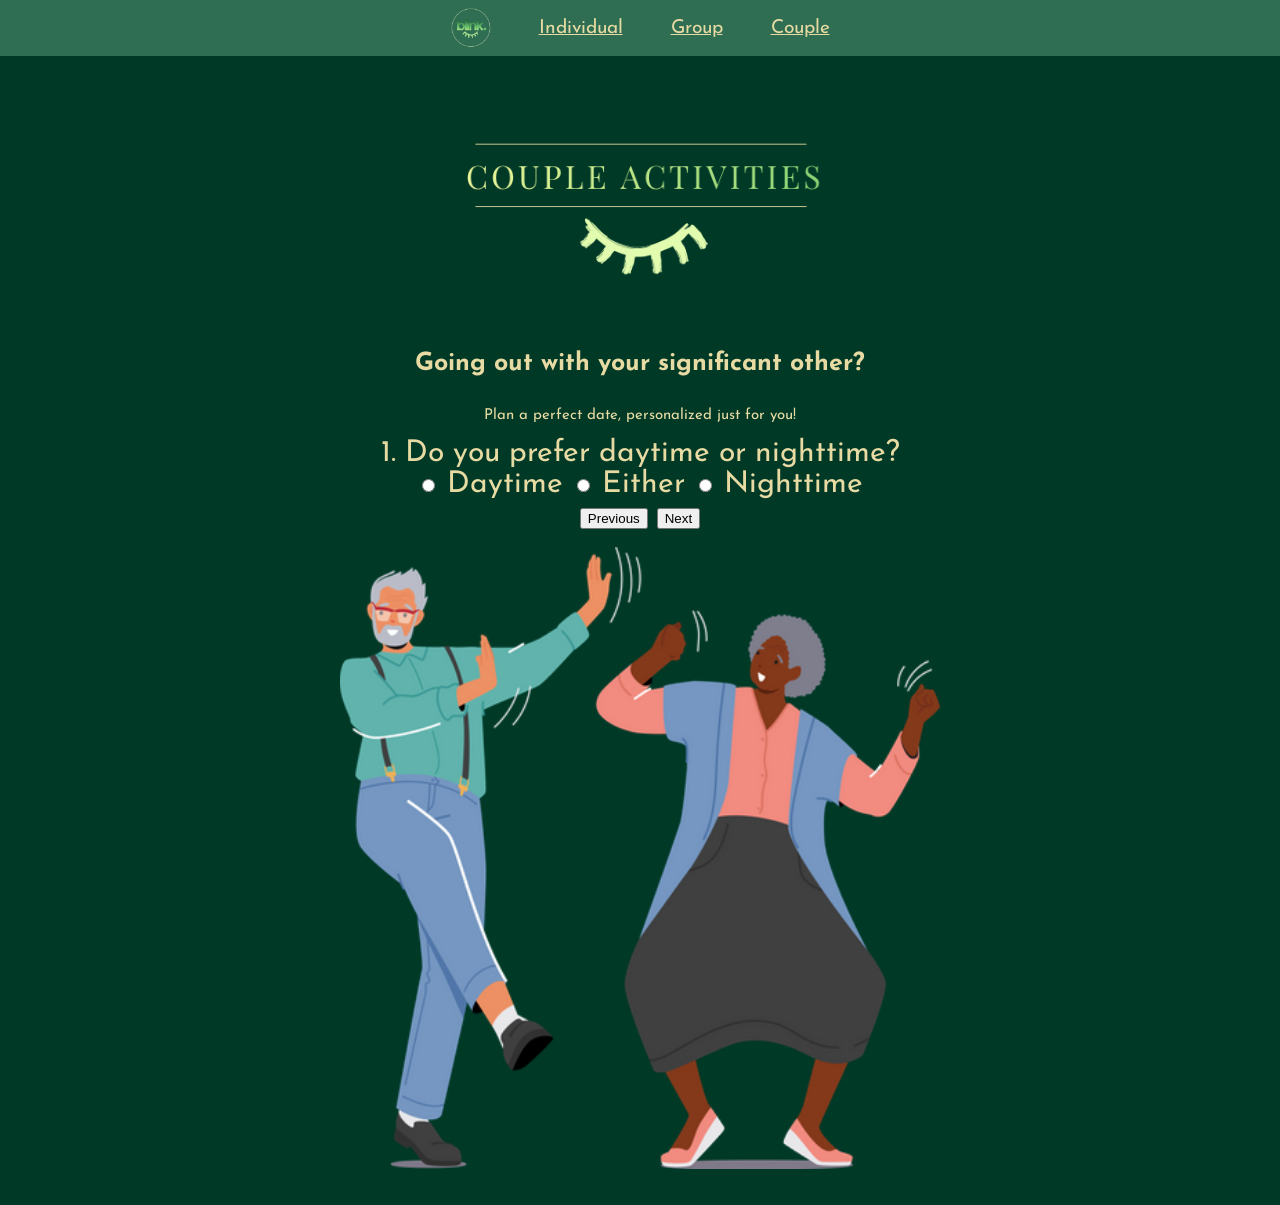
<file: Pages/Couple/couple.html>
<!DOCTYPE html>
<html>
<head>
    <title>Blink</title>
    <link rel="icon" type="image/x-icon" href="../../Assets/Favicon/favicon.ico">
    <link rel="stylesheet" href="../style.css">
</head>
<body>
    <nav>
        <ul>
            <li>
                <a href="../Home/home.html" class="button-link">
                    <img src="../../Assets/Images/BlinkLogo.png" alt="Blink logo">
                </a>
            </li>
            <li>
                <a href="../Individual/individual.html">Individual</a>
            </li>
            <li>
                <a href="../Group/group.html">Group</a>
            </li>
            <li>
                <a href="couple.html">Couple</a>
            </li>
        </ul>
    </nav>

    <main>
        <!--Title Area-->
        <img class="fade-up title-logo" src="../../Assets/Headers/Couple Activities.png" alt="Couple Activities">

        <h1 class="jan">Going out with your significant other?</h1>
        <p class="arn">Plan a perfect date, personalized just for you!</p>

        <div class="quiz-container">
            <div id="question" class="question"></div>
            <label class="option">
                <input type="radio" name="option" value="1" />
                <span class="option1"></span>
            </label>
            <label class="option">
                <input type="radio" name="option" value="2" />
                <span class="option2"></span>
            </label>
            <label class="option">
                <input type="radio" name="option" value="3" />
                <span class="option3"></span>
            </label>
            <div class="controls">
                <button class="previous">Previous</button>
                <button class="next">Next</button>
            </div>
        </div>

        <div class="result"></div>

        <img class="section-img" src="../../Assets/Images/couplephoto.png" alt="Couple activity">
    </main>

    <script src="couple.js"></script>
</body>
</html>
</file>
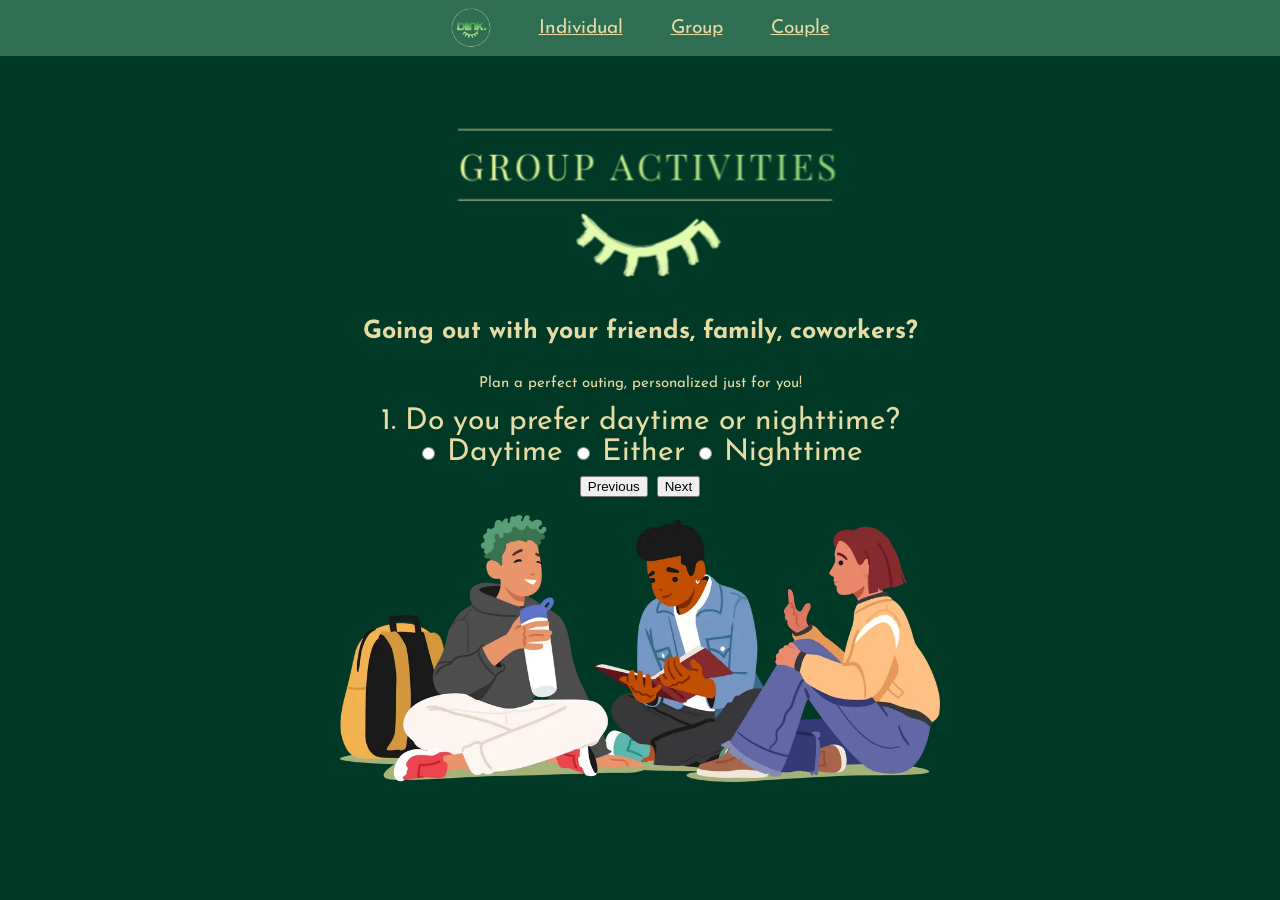
<file: Pages/Group/group.html>
<!DOCTYPE html>
<html>
<head>
    <title>Blink</title>
    <link rel="icon" type="image/x-icon" href="../../Assets/Favicon/favicon.ico">
    <link rel="stylesheet" href="../style.css">
</head>
<body>
    <nav>
        <ul>
            <li>
                <a href="../Home/home.html" class="button-link">
                    <img src="../../Assets/Images/BlinkLogo.png" alt="Blink logo">
                </a>
            </li>
            <li>
                <a href="../Individual/individual.html">Individual</a>
            </li>
            <li>
                <a href="group.html">Group</a>
            </li>
            <li>
                <a href="../Couple/couple.html">Couple</a>
            </li>
        </ul>
    </nav>

    <main>
        <!--Title Area-->
        <img class="fade-up title-logo" src="../../Assets/Headers/Group Activities.png" alt="Group Activities">

        <h1 class="jan">Going out with your friends, family, coworkers?</h1>
        <p class="arn">Plan a perfect outing, personalized just for you!</p>

        <div class="quiz-container">
            <div id="question" class="question"></div>
            <label class="option">
                <input type="radio" name="option" value="1" />
                <span class="option1"></span>
            </label>
            <label class="option">
                <input type="radio" name="option" value="2" />
                <span class="option2"></span>
            </label>
            <label class="option">
                <input type="radio" name="option" value="3" />
                <span class="option3"></span>
            </label>
            <div class="controls">
                <button class="previous">Previous</button>
                <button class="next">Next</button>
            </div>
        </div>

        <div class="result"></div>

        <img class="section-img" src="../../Assets/Images/groupphoto.png" alt="Group activity">
    </main>

    <script src="group.js"></script>
</body>
</html>
</file>
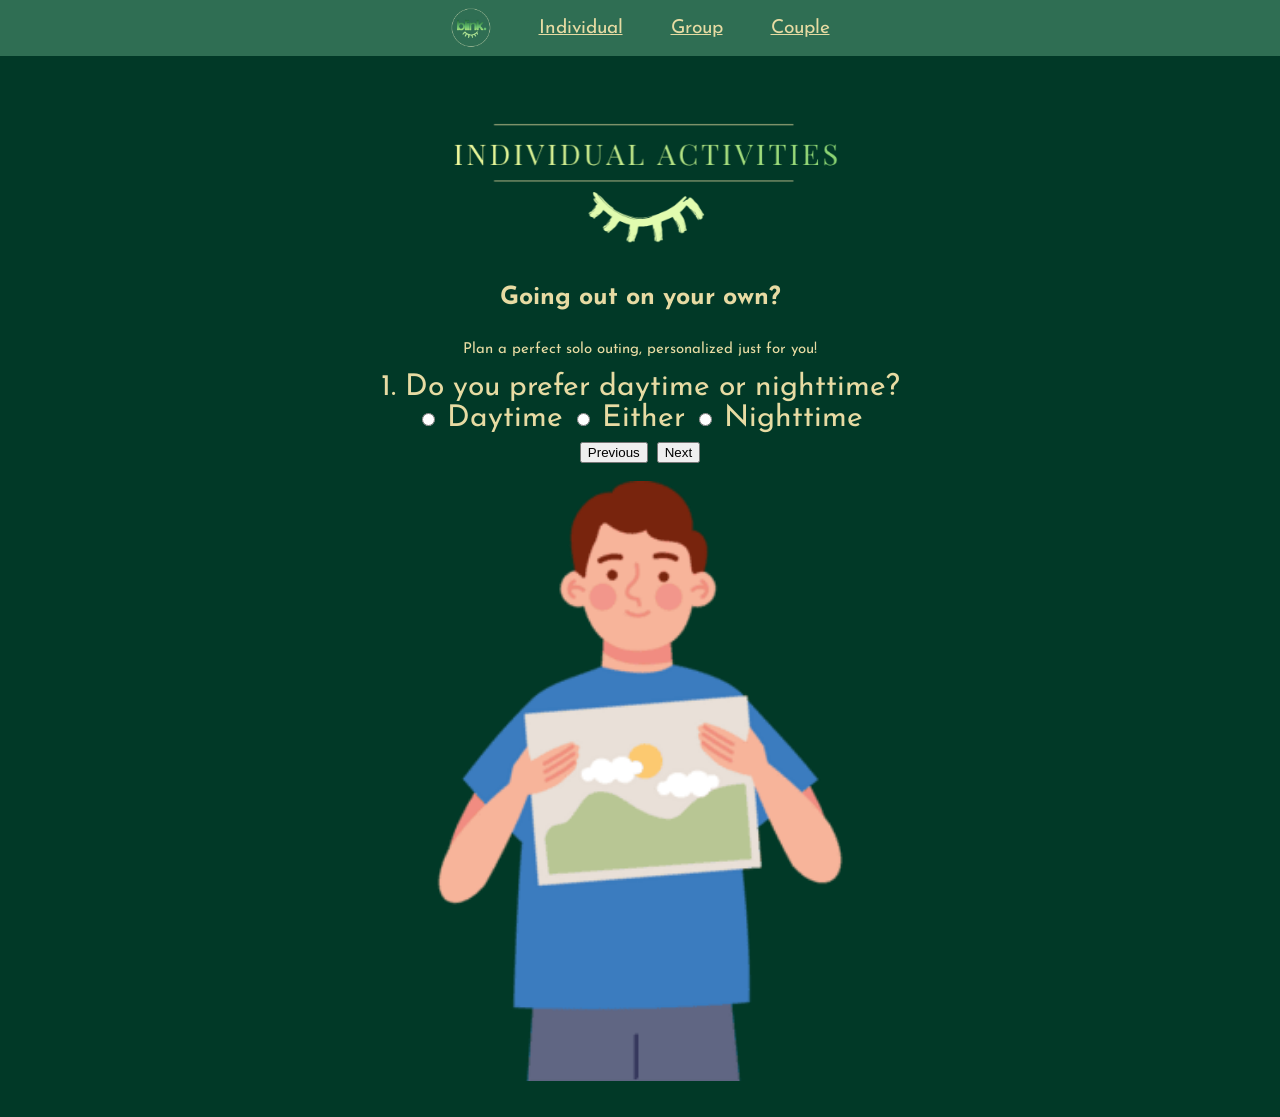
<file: Pages/Individual/individual.html>
<!DOCTYPE html>
<html>
<head>
    <title>Blink</title>
    <link rel="icon" type="image/x-icon" href="../../Assets/Favicon/favicon.ico">
    <link rel="stylesheet" href="../style.css">
</head>
<body>
    <nav>
        <ul>
            <li>
                <a href="../Home/home.html" class="button-link">
                    <img src="../../Assets/Images/BlinkLogo.png" alt="Blink logo">
                </a>
            </li>
            <li>
                <a href="individual.html">Individual</a>
            </li>
            <li>
                <a href="../Group/group.html">Group</a>
            </li>
            <li>
                <a href="../Couple/couple.html">Couple</a>
            </li>
        </ul>
    </nav>

    <main>
        <!--Title Area-->
        <img class="fade-up title-logo" src="../../Assets/Headers/Individual Activities.png" alt="Individual Activities">

        <h1 class="jan">Going out on your own?</h1>
        <p class="arn">Plan a perfect solo outing, personalized just for you!</p>

        <div class="quiz-container">
            <div id="question" class="question"></div>
            <label class="option">
                <input type="radio" name="option" value="1" />
                <span class="option1"></span>
            </label>
            <label class="option">
                <input type="radio" name="option" value="2" />
                <span class="option2"></span>
            </label>
            <label class="option">
                <input type="radio" name="option" value="3" />
                <span class="option3"></span>
            </label>
            <div class="controls">
                <button class="previous">Previous</button>
                <button class="next">Next</button>
            </div>
        </div>

        <div class="result"></div>

        <img class="section-img" src="../../Assets/Images/individualphoto.png" alt="Individual activity">
    </main>

    <script src="individual.js"></script>
</body>
</html>
</file>
<file: Pages/style.css>
@import url('https://fonts.googleapis.com/css2?family=Josefin+Sans:wght@300;400;600&display=swap');

.fade-up {
    opacity: 0;
    transform: translateY(24px);
    will-change: transform, opacity;
    animation: fadeUp 900ms ease-out forwards;
}

@keyframes fadeUp {
    from { opacity: 0; transform: translateY(24px); }
    to   { opacity: 1; transform: translateY(0); }
}

*, *::before, *::after {
    box-sizing: border-box;
}

html, body {
    margin: 0;
    padding: 0;
    min-height: 100%;
    background-color: #013927;
}

body {
    display: flex;
    flex-direction: column;
    font-family: 'Josefin Sans', sans-serif;
}

/* ── Nav ── */
nav {
    width: 100%;
}

ul {
    list-style-type: none;
    margin: 0;
    padding: 0;
    background-color: #2f6e53;
    display: flex;
    justify-content: center;
    align-items: center;
    height: 56px;
    gap: 20px;
}

ul li a {
    display: block;
    color: #E7DBA3;
    text-align: center;
    padding: 14px 14px;
    font-size: larger;
    text-decoration: underline;
}

ul li a:hover {
    background-color: rgba(0, 0, 0, 0.15);
}

.button-link {
    color: white;
    text-decoration: none;
    display: inline-flex;
    align-items: center;
}

.button-link img {
    width: 40px;
    height: auto;
    display: block;
}

/* ── Shared main layout ── */
main {
    flex: 1;
    display: flex;
    flex-direction: column;
    align-items: center;
    padding: 20px;
}

/* ── Home page ── */
.logo {
    display: block;
    width: 50%;
    max-width: 400px;
    margin: 20px auto;
    height: auto;
}

.motto {
    text-align: center;
    font-size: 50px;
    color: #E7DBA3;
    margin: 10px 0;
}

p {
    color: #E7DBA3;
    font-size: 30px;
}

.container {
    display: flex;
    justify-content: space-between;
    align-items: center;
    padding: 20px;
    margin: 0 45px;
    width: 100%;
    max-width: 1100px;
}

.text {
    flex: 1;
    text-align: left;
    padding-right: 20px;
    font-size: x-large;
}

.image {
    flex: 1;
    text-align: right;
}

.image img {
    display: block;
    margin-left: auto;
    margin-right: 10px;
    width: 85%;
    height: auto;
    border-radius: 10px;
    box-shadow: 0 4px 15px rgb(0, 0, 0);
}

.quiz-links {
    justify-content: center;
    gap: 20px;
    flex-wrap: wrap;
    margin-top: 40px;
}

.button-link2,
.button-link3,
.button-link4 {
    text-decoration: none;
    display: inline-block;
}

.button-link2 img,
.button-link3 img,
.button-link4 img {
    width: 200px;
    height: auto;
    display: block;
}

/* ── Quiz pages ── */
.title-logo {
    display: block;
    width: 50%;
    max-width: 400px;
    margin: 20px auto;
    height: auto;
}

.section-img {
    display: block;
    width: clamp(260px, 80%, 600px);
    height: auto;
    margin: 16px auto;
    border-radius: 10px;
}

.jan {
    text-align: center;
    font-size: 25px;
    color: #E7DBA3;
}

.arn {
    text-align: center;
    font-size: 15px;
    color: #E7DBA3;
}

.quiz-container {
    color: #E7DBA3;
    font-size: 30px;
    text-align: center;
    width: 100%;
    max-width: 600px;
}

.result {
    color: #E7DBA3;
    font-size: 30px;
    text-align: center;
}
</file>
